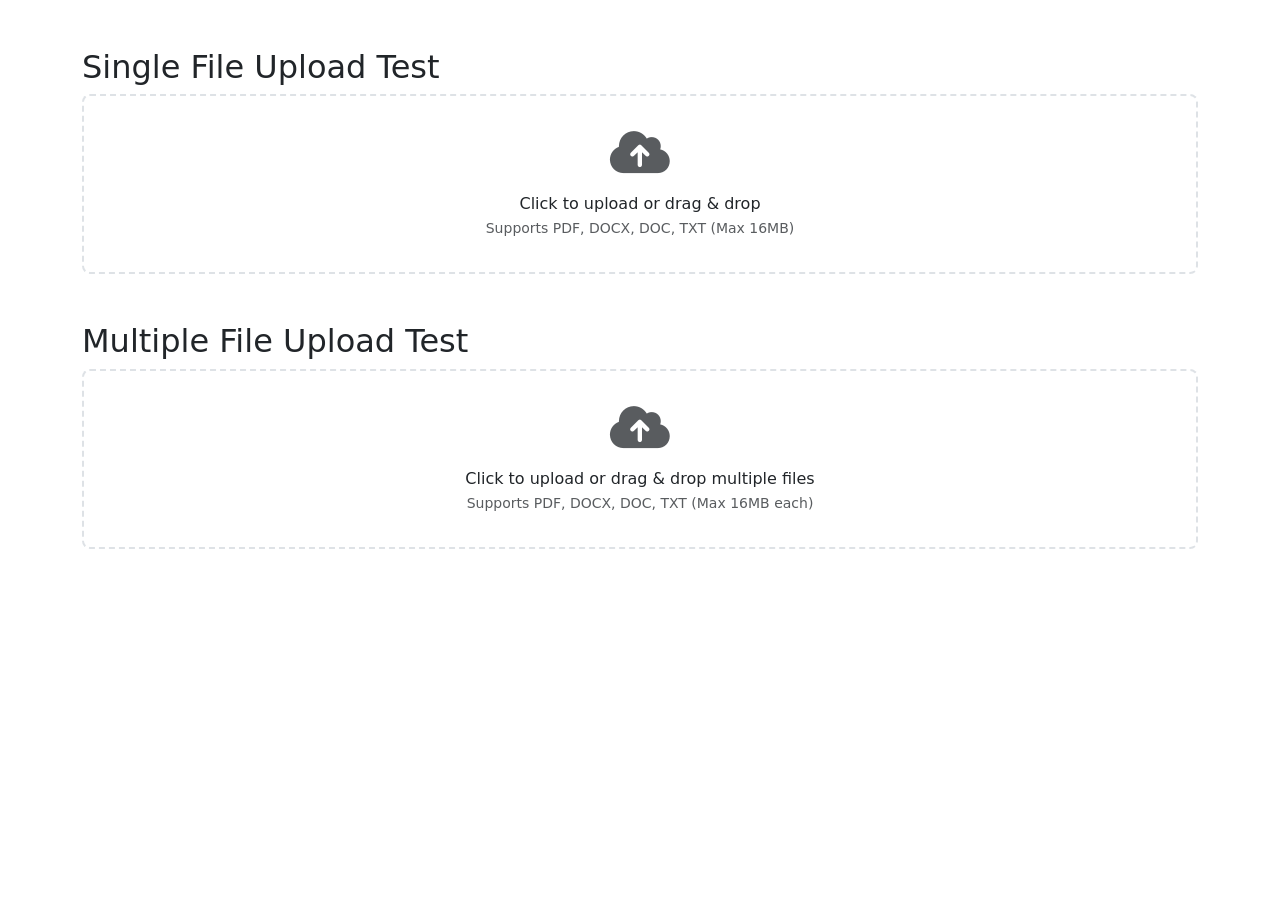
<file: test_file_upload_fixed.html>
<!DOCTYPE html>
<html lang="en">
<head>
    <meta charset="UTF-8">
    <meta name="viewport" content="width=device-width, initial-scale=1.0">
    <title>File Upload Test</title>
    <link href="https://cdn.jsdelivr.net/npm/bootstrap@5.1.3/dist/css/bootstrap.min.css" rel="stylesheet">
    <link href="https://cdnjs.cloudflare.com/ajax/libs/font-awesome/6.0.0/css/all.min.css" rel="stylesheet">
</head>
<body>
    <div class="container mt-5">
        <h2>Single File Upload Test</h2>
        <div class="file-upload-container mb-5">
            <div class="file-upload-area" id="singleFileUpload" style="cursor: pointer; padding: 2rem; border: 2px dashed #dee2e6; border-radius: 0.5rem; text-align: center; transition: all 0.3s;">
                <input type="file" id="singleFileInput" name="file" accept=".pdf,.docx,.doc,.txt" class="d-none">
                <i class="fas fa-cloud-upload-alt fa-3x text-muted mb-3"></i>
                <p class="upload-text mb-0">Click to upload or drag & drop</p>
                <small class="text-muted">Supports PDF, DOCX, DOC, TXT (Max 16MB)</small>
            </div>
            <div class="file-list mt-3"></div>
        </div>

        <h2>Multiple File Upload Test</h2>
        <div class="file-upload-container">
            <div class="file-upload-area" id="bulkFileUploadArea" style="cursor: pointer; padding: 2rem; border: 2px dashed #dee2e6; border-radius: 0.5rem; text-align: center; transition: all 0.3s;">
                <input type="file" id="bulkFileInput" name="files" accept=".pdf,.docx,.doc,.txt" multiple class="d-none">
                <i class="fas fa-cloud-upload-alt fa-3x text-muted mb-3"></i>
                <p class="upload-text mb-0">Click to upload or drag & drop multiple files</p>
                <small class="text-muted">Supports PDF, DOCX, DOC, TXT (Max 16MB each)</small>
            </div>
            <div class="file-list mt-3"></div>
        </div>
    </div>

    <script src="https://cdn.jsdelivr.net/npm/bootstrap@5.1.3/dist/js/bootstrap.bundle.min.js"></script>
    <script src="static/js/file-upload.js"></script>
</body>
</html>
</file>
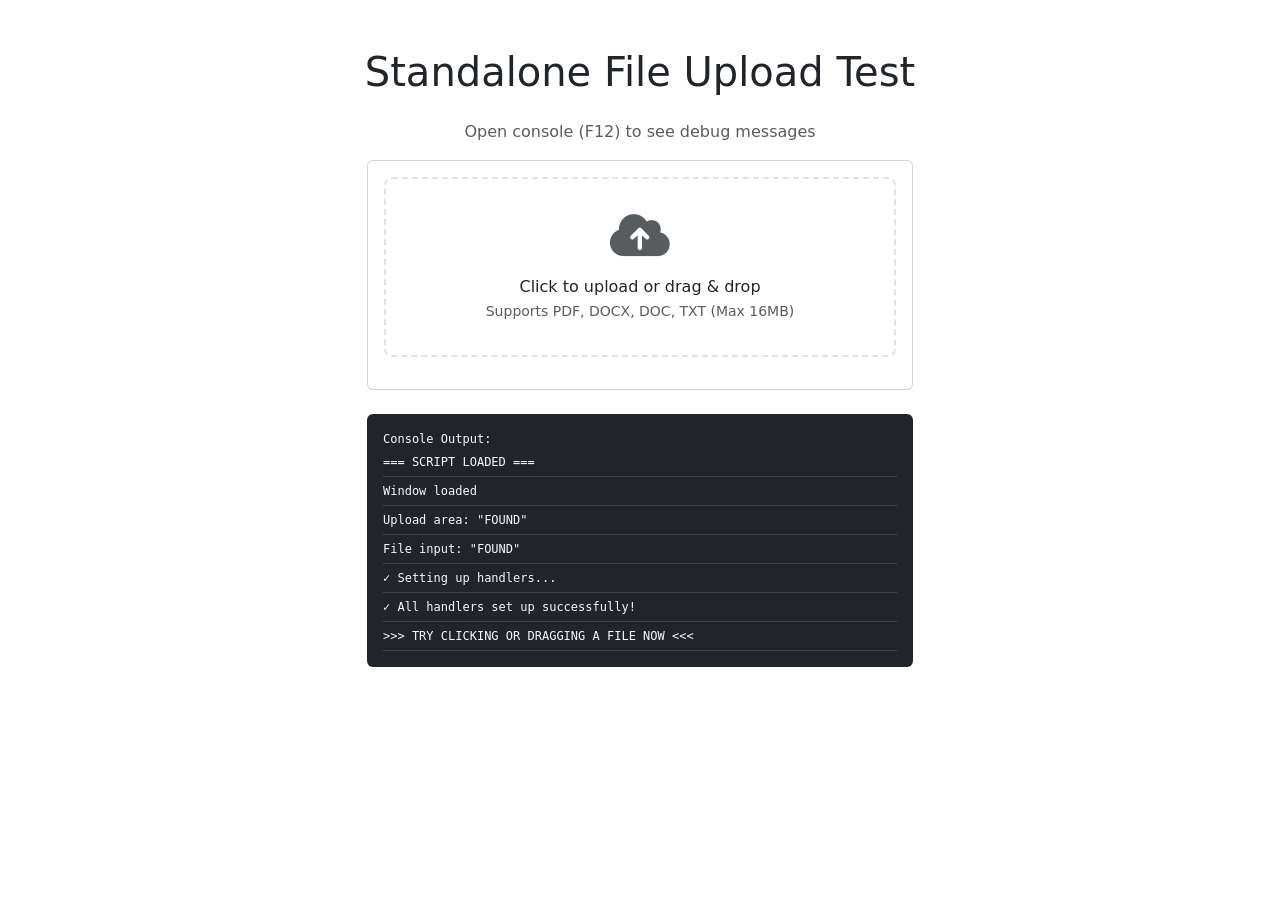
<file: test_standalone.html>
<!DOCTYPE html>
<html lang="en">
<head>
    <meta charset="UTF-8">
    <meta name="viewport" content="width=device-width, initial-scale=1.0">
    <title>Standalone Upload Test</title>
    <link href="https://cdn.jsdelivr.net/npm/bootstrap@5.1.3/dist/css/bootstrap.min.css" rel="stylesheet">
    <link href="https://cdnjs.cloudflare.com/ajax/libs/font-awesome/6.0.0/css/all.min.css" rel="stylesheet">
</head>
<body>
    <div class="container mt-5">
        <h1 class="text-center mb-4">Standalone File Upload Test</h1>
        <p class="text-center text-muted">Open console (F12) to see debug messages</p>
        
        <div class="row justify-content-center">
            <div class="col-md-6">
                <div class="card">
                    <div class="card-body">
                        <div class="file-upload-container">
                            <div class="file-upload-area" id="singleFileUpload" 
                                 style="cursor: pointer; padding: 2rem; border: 2px dashed #dee2e6; border-radius: 0.5rem; text-align: center; transition: all 0.3s;">
                                <input type="file" id="singleFileInput" name="file" accept=".pdf,.docx,.doc,.txt" class="d-none">
                                <i class="fas fa-cloud-upload-alt fa-3x text-muted mb-3"></i>
                                <p class="upload-text mb-0">Click to upload or drag & drop</p>
                                <small class="text-muted">Supports PDF, DOCX, DOC, TXT (Max 16MB)</small>
                            </div>
                            <div class="file-list mt-3"></div>
                        </div>
                    </div>
                </div>
                
                <div id="console-output" class="mt-4 p-3 bg-dark text-light rounded" style="font-family: monospace; font-size: 12px; max-height: 300px; overflow-y: auto;">
                    <div>Console Output:</div>
                </div>
            </div>
        </div>
    </div>

    <script>
        // Custom console logger
        const consoleOutput = document.getElementById('console-output');
        function log(message, data = '') {
            console.log(message, data);
            const div = document.createElement('div');
            div.textContent = message + (data ? ' ' + JSON.stringify(data, null, 2) : '');
            div.style.borderBottom = '1px solid #444';
            div.style.padding = '5px 0';
            consoleOutput.appendChild(div);
            consoleOutput.scrollTop = consoleOutput.scrollHeight;
        }

        log('=== SCRIPT LOADED ===');
        
        window.addEventListener('load', function() {
            log('Window loaded');
            
            const uploadArea = document.getElementById('singleFileUpload');
            const fileInput = document.getElementById('singleFileInput');
            const fileList = document.querySelector('.file-list');
            
            log('Upload area:', uploadArea ? 'FOUND' : 'NOT FOUND');
            log('File input:', fileInput ? 'FOUND' : 'NOT FOUND');
            
            if (uploadArea && fileInput) {
                log('✓ Setting up handlers...');
                
                // Click handler
                uploadArea.onclick = function(e) {
                    log('>>> CLICK DETECTED! <<<');
                    e.preventDefault();
                    e.stopPropagation();
                    fileInput.click();
                };
                
                // File change handler
                fileInput.onchange = function(e) {
                    log('>>> FILE SELECTED! <<<');
                    if (this.files.length > 0) {
                        const file = this.files[0];
                        log('File name: ' + file.name);
                        log('File size: ' + file.size + ' bytes');
                        log('File type: ' + file.type);
                        
                        // Show in UI
                        fileList.innerHTML = `
                            <div class="alert alert-success">
                                <i class="fas fa-check-circle me-2"></i>
                                <strong>${file.name}</strong> (${(file.size / 1024).toFixed(2)} KB)
                            </div>
                        `;
                        
                        alert('✓ File selected: ' + file.name);
                    }
                };
                
                // Drag over
                uploadArea.ondragover = function(e) {
                    e.preventDefault();
                    e.stopPropagation();
                    log('>>> DRAG OVER <<<');
                    this.style.borderColor = '#28a745';
                    this.style.backgroundColor = '#d4edda';
                    this.style.borderStyle = 'solid';
                };
                
                // Drag leave
                uploadArea.ondragleave = function(e) {
                    e.preventDefault();
                    e.stopPropagation();
                    log('>>> DRAG LEAVE <<<');
                    this.style.borderColor = '#dee2e6';
                    this.style.backgroundColor = 'transparent';
                    this.style.borderStyle = 'dashed';
                };
                
                // Drop
                uploadArea.ondrop = function(e) {
                    e.preventDefault();
                    e.stopPropagation();
                    log('>>> FILE DROPPED! <<<');
                    this.style.borderColor = '#dee2e6';
                    this.style.backgroundColor = 'transparent';
                    this.style.borderStyle = 'dashed';
                    
                    const files = e.dataTransfer.files;
                    log('Dropped files count: ' + files.length);
                    
                    if (files.length > 0) {
                        const file = files[0];
                        log('File name: ' + file.name);
                        log('File size: ' + file.size + ' bytes');
                        
                        fileInput.files = files;
                        
                        // Show in UI
                        fileList.innerHTML = `
                            <div class="alert alert-success">
                                <i class="fas fa-check-circle me-2"></i>
                                <strong>${file.name}</strong> (${(file.size / 1024).toFixed(2)} KB)
                            </div>
                        `;
                        
                        alert('✓ File dropped: ' + file.name);
                    }
                };
                
                // Prevent default on body
                document.body.ondragover = function(e) { e.preventDefault(); };
                document.body.ondrop = function(e) { e.preventDefault(); };
                
                log('✓ All handlers set up successfully!');
                log('>>> TRY CLICKING OR DRAGGING A FILE NOW <<<');
            } else {
                log('✗ ERROR: Elements not found!');
            }
        });
    </script>
</body>
</html>
</file>
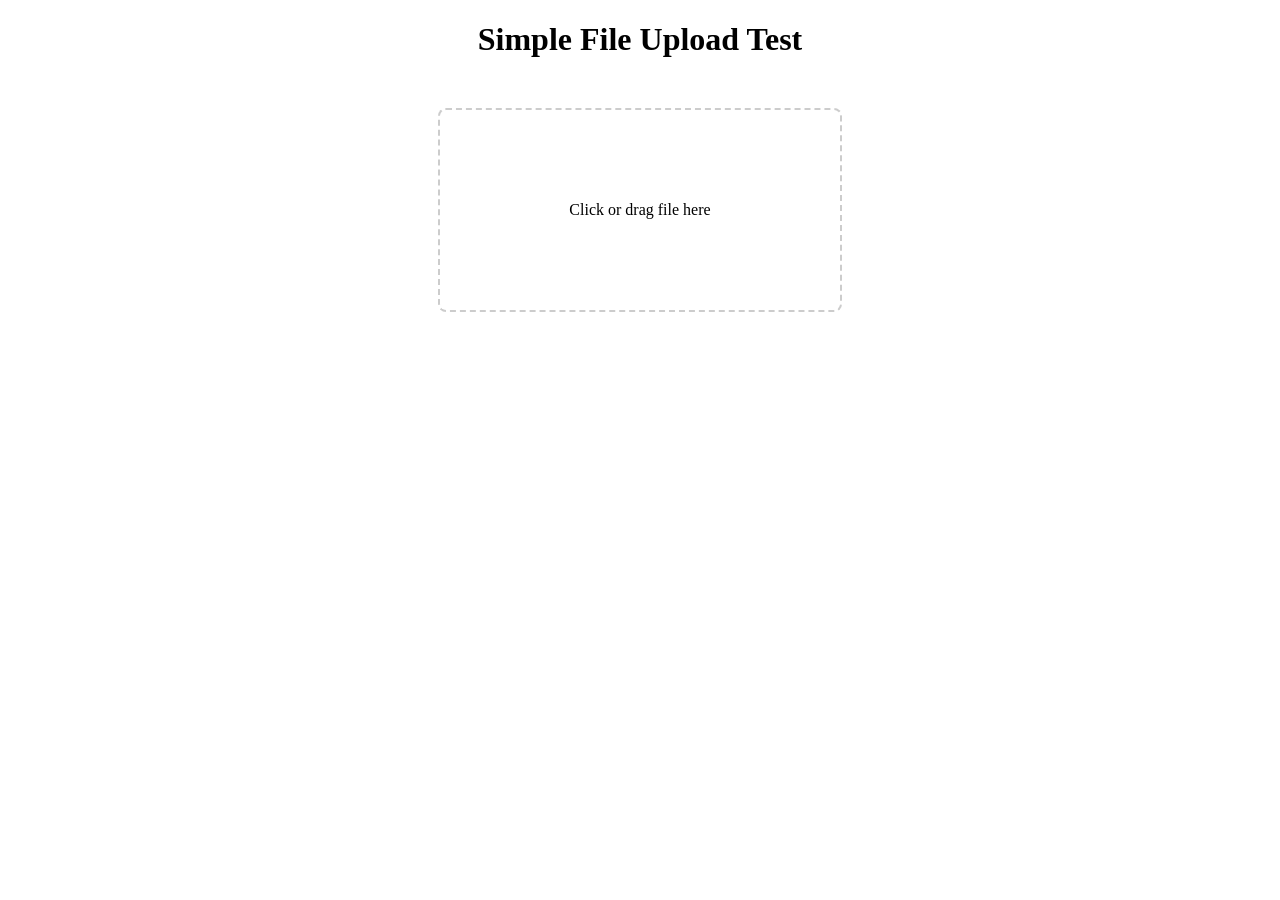
<file: test_upload_simple.html>
<!DOCTYPE html>
<html lang="en">
<head>
    <meta charset="UTF-8">
    <meta name="viewport" content="width=device-width, initial-scale=1.0">
    <title>Simple Upload Test</title>
    <style>
        .upload-area {
            width: 400px;
            height: 200px;
            border: 2px dashed #ccc;
            border-radius: 8px;
            display: flex;
            align-items: center;
            justify-content: center;
            cursor: pointer;
            margin: 50px auto;
            transition: all 0.3s;
        }
        .upload-area:hover {
            border-color: #666;
        }
    </style>
</head>
<body>
    <h1 style="text-align: center;">Simple File Upload Test</h1>
    
    <div class="upload-area" id="uploadArea">
        <input type="file" id="fileInput" style="display: none;">
        <p>Click or drag file here</p>
    </div>
    
    <div id="result" style="text-align: center; margin-top: 20px;"></div>

    <script>
        console.log('Script loaded');
        
        window.onload = function() {
            console.log('Window loaded');
            
            const uploadArea = document.getElementById('uploadArea');
            const fileInput = document.getElementById('fileInput');
            const result = document.getElementById('result');
            
            console.log('Upload area:', uploadArea);
            console.log('File input:', fileInput);
            
            // Click to upload
            uploadArea.onclick = function(e) {
                console.log('Click!');
                fileInput.click();
            };
            
            // File selected
            fileInput.onchange = function() {
                console.log('File selected:', this.files);
                if (this.files.length > 0) {
                    result.innerHTML = '<strong>Selected:</strong> ' + this.files[0].name;
                }
            };
            
            // Drag over
            uploadArea.ondragover = function(e) {
                e.preventDefault();
                console.log('Drag over');
                this.style.borderColor = 'green';
                this.style.backgroundColor = '#e8f5e9';
            };
            
            // Drag leave
            uploadArea.ondragleave = function(e) {
                e.preventDefault();
                this.style.borderColor = '#ccc';
                this.style.backgroundColor = 'transparent';
            };
            
            // Drop
            uploadArea.ondrop = function(e) {
                e.preventDefault();
                console.log('Drop!', e.dataTransfer.files);
                this.style.borderColor = '#ccc';
                this.style.backgroundColor = 'transparent';
                
                if (e.dataTransfer.files.length > 0) {
                    fileInput.files = e.dataTransfer.files;
                    result.innerHTML = '<strong>Dropped:</strong> ' + e.dataTransfer.files[0].name;
                }
            };
            
            console.log('All handlers set up!');
        };
    </script>
</body>
</html>
</file>
